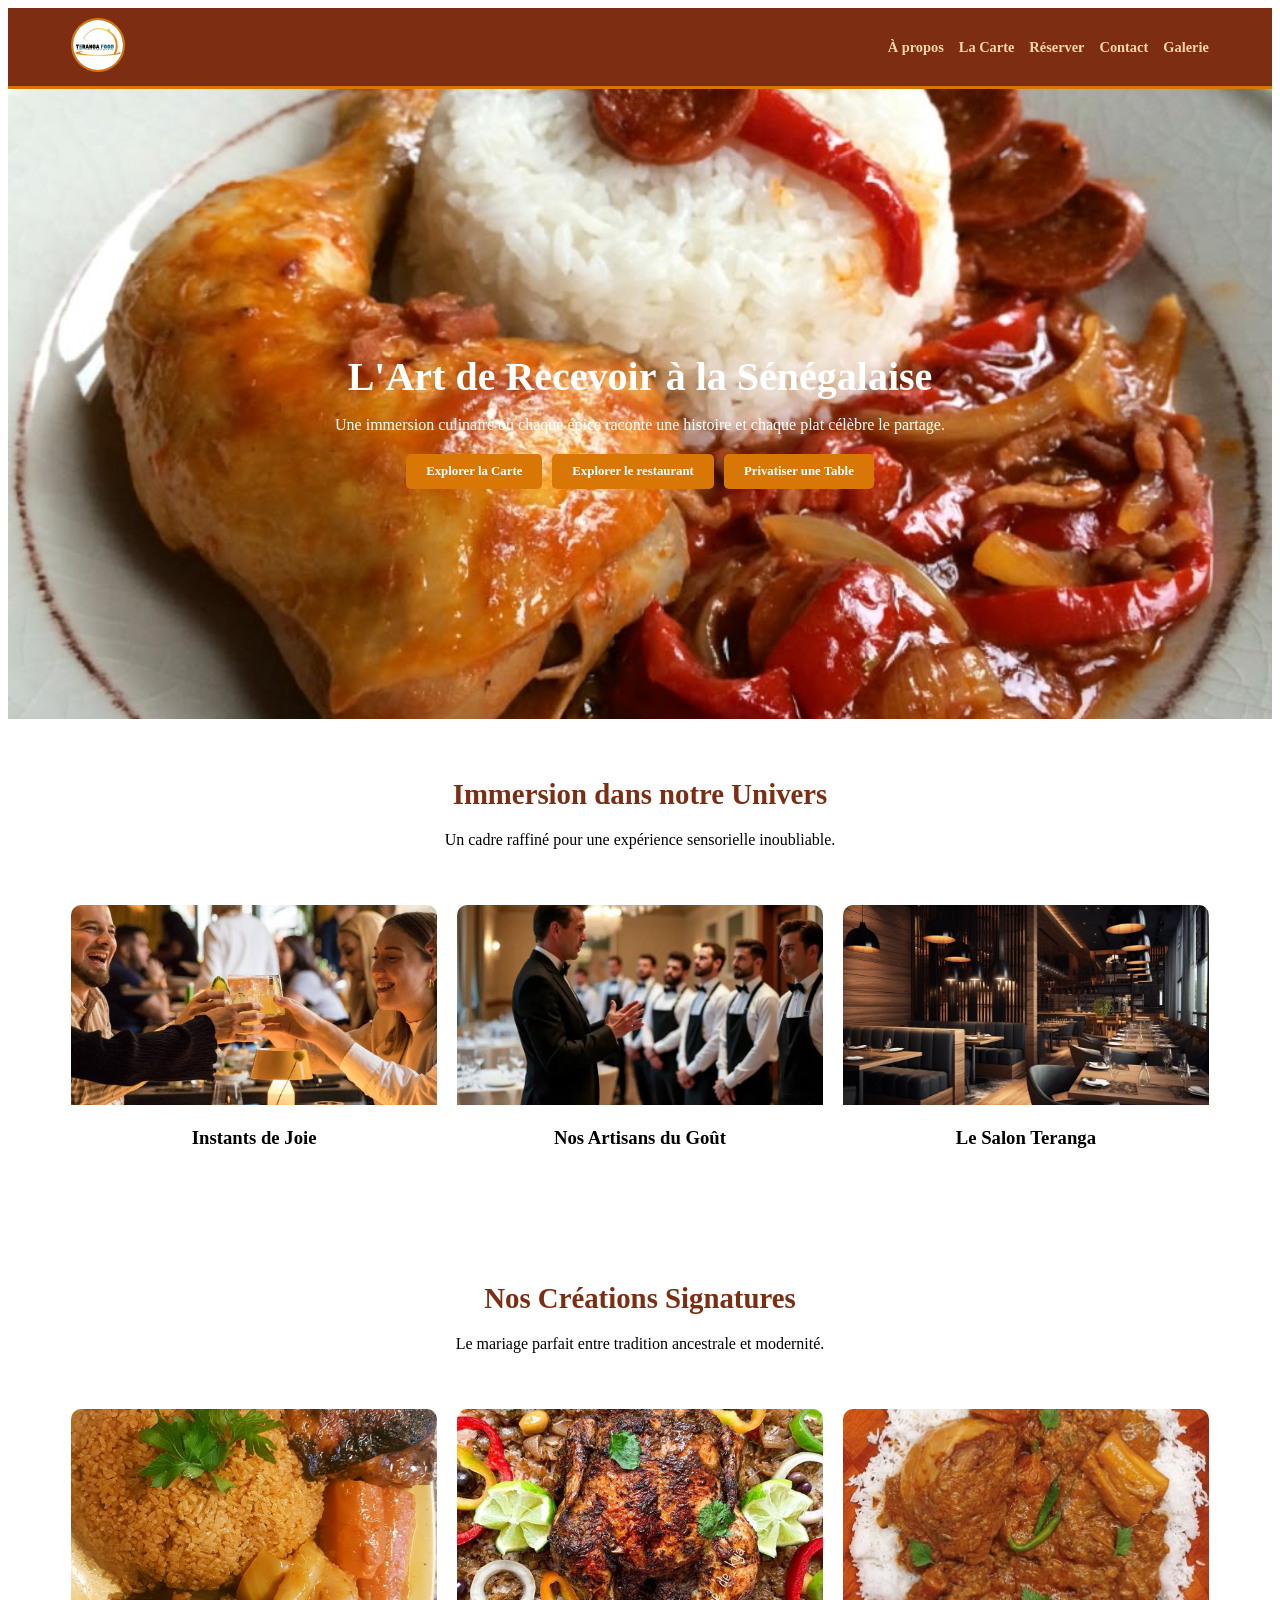
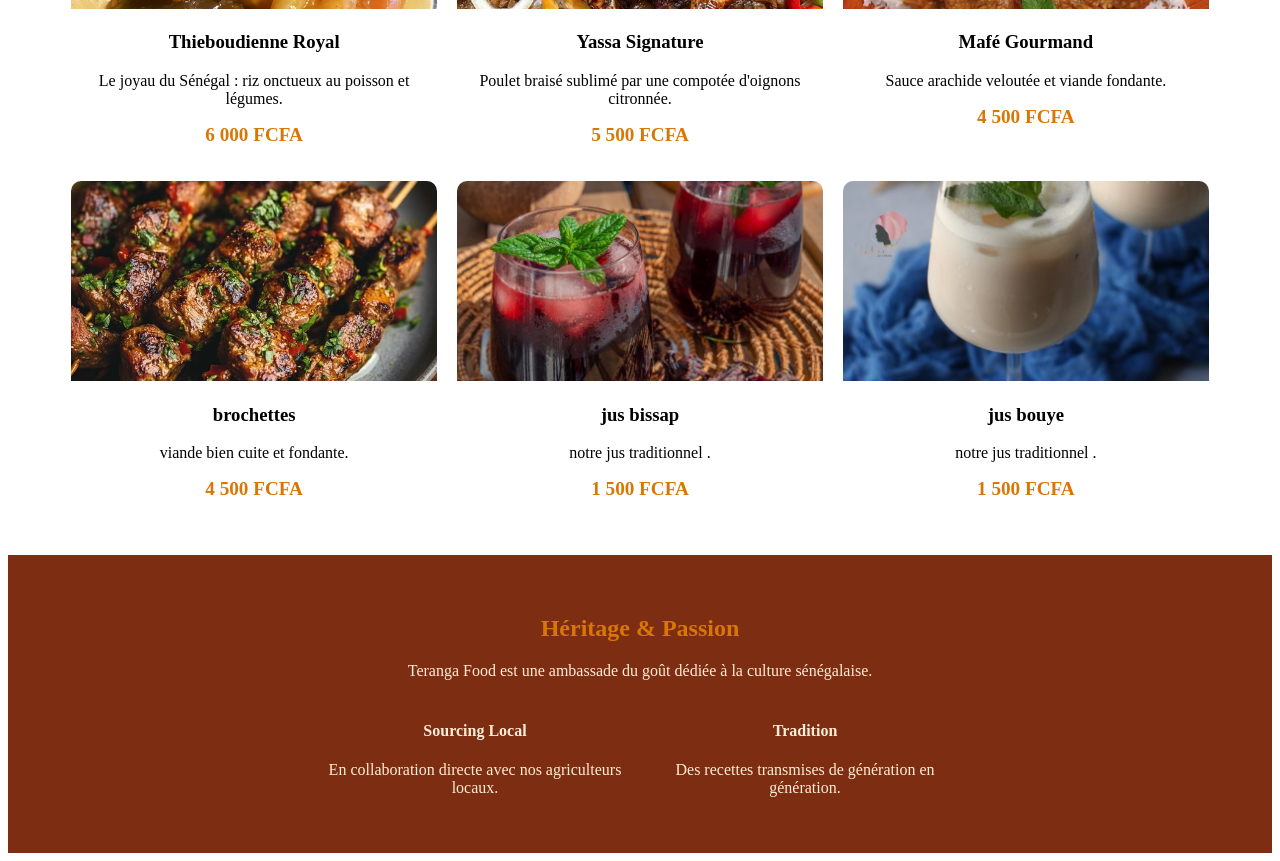
<file: index.html>
<!DOCTYPE html>
<html lang="fr">

<head>
    <meta charset="UTF-8">
    <meta name="viewport" content="width=device-width, initial-scale=1.0">
    <link rel="stylesheet" href="style.css">
    <title>Teranga Food | Excellence Culinaire Sénégalaise</title>

</head>

<body>

    <header class="navigation">
        <div class="logo">
            <img src="teranga.webp" alt="Logo Teranga">
        </div>
        <nav class="menu">
            <a href="propos.html">À propos</a>
            <a href="carte.html">La Carte</a>
            <a href="reserver.html">Réserver</a>
            <a href="contact.html">Contact</a>
            <a href="galerie.html">Galerie</a>
        </nav>
    </header>

    <section class="banniere">
        <img src="poulet.jpg" alt="Poulet Yassa" class="banniere-image">
        <div class="banniere-texte">
            <h1>L'Art de Recevoir à la Sénégalaise</h1>
            <p>Une immersion culinaire où chaque épice raconte une histoire et chaque plat célèbre le partage.</p>
            <div class="boutons">
                <a href="carte.html" class="bouton">Explorer la Carte</a>
                <a href="galerie.html" class="bouton">Explorer le restaurant</a>
                <a href="reserver.html" class="bouton">Privatiser une Table</a>
            </div>
        </div>
    </section>

    <div class="titre-section">
        <h1>Immersion dans notre Univers</h1>
        <p>Un cadre raffiné pour une expérience sensorielle inoubliable.</p>
    </div>

    <div class="grille">
        <div class="carte">
            <img src="client.jpg" alt="Ambiance">
            <h3>Instants de Joie</h3>
        </div>
        <div class="carte">
            <img src="equipe.jpg" alt="Staff">
            <h3>Nos Artisans du Goût</h3>
        </div>
        <div class="carte">
            <img src="place.jpg" alt="Salle">
            <h3>Le Salon Teranga</h3>
        </div>
    </div>


    <div class="titre-section" id="carte">
        <h1>Nos Créations Signatures</h1>
        <p>Le mariage parfait entre tradition ancestrale et modernité.</p>
    </div>

    <div class="grille">
        <div class="carte">
            <img src="thiep.jpg" alt="Thiep">
            <h3>Thieboudienne Royal</h3>
            <p>Le joyau du Sénégal : riz onctueux au poisson et légumes.</p>
            <span class="prix">6 000 FCFA</span>
        </div>
        <div class="carte">
            <img src="yassa poulet.jpg" alt="Yassa">
            <h3>Yassa Signature</h3>
            <p>Poulet braisé sublimé par une compotée d'oignons citronnée.</p>
            <span class="prix">5 500 FCFA</span>
        </div>
        <div class="carte">
            <img src="mafé.jpg" alt="Mafé">
            <h3>Mafé Gourmand</h3>
            <p>Sauce arachide veloutée et viande fondante.</p>
            <span class="prix">4 500 FCFA</span>
        </div>
        <div class="carte">
            <img src="brochette.jpg" alt="Mafé">
            <h3>brochettes</h3>
            <p> viande bien cuite et fondante.</p>
            <span class="prix">4 500 FCFA</span>
        </div>
        <div class="carte">
            <img src="bissap.jpg" alt="Mafé">
            <h3>jus bissap</h3>
            <p>notre jus traditionnel .</p>
            <span class="prix">1 500 FCFA</span>
        </div>
        <div class="carte">
            <img src="biuye.jpg" alt="Mafé">
            <h3>jus bouye</h3>
            <p>notre jus traditionnel .</p>
            <span class="prix">1 500 FCFA</span>
        </div>
    </div>
    <section class="histoire" id="propos">
        <h2 class="titre-orange">Héritage & Passion</h2>
        <p>Teranga Food est une ambassade du goût dédiée à la culture sénégalaise.</p>
        <div class="histoire-contenu">
            <div class="bloc-info">
                <h4>Sourcing Local</h4>
                <p>En collaboration directe avec nos agriculteurs locaux.</p>
            </div>
            <div class="bloc-info">
                <h4>Tradition</h4>
                <p>Des recettes transmises de génération en génération.</p>
            </div>
        </div>
    </section>
</body>

</html>
</file>
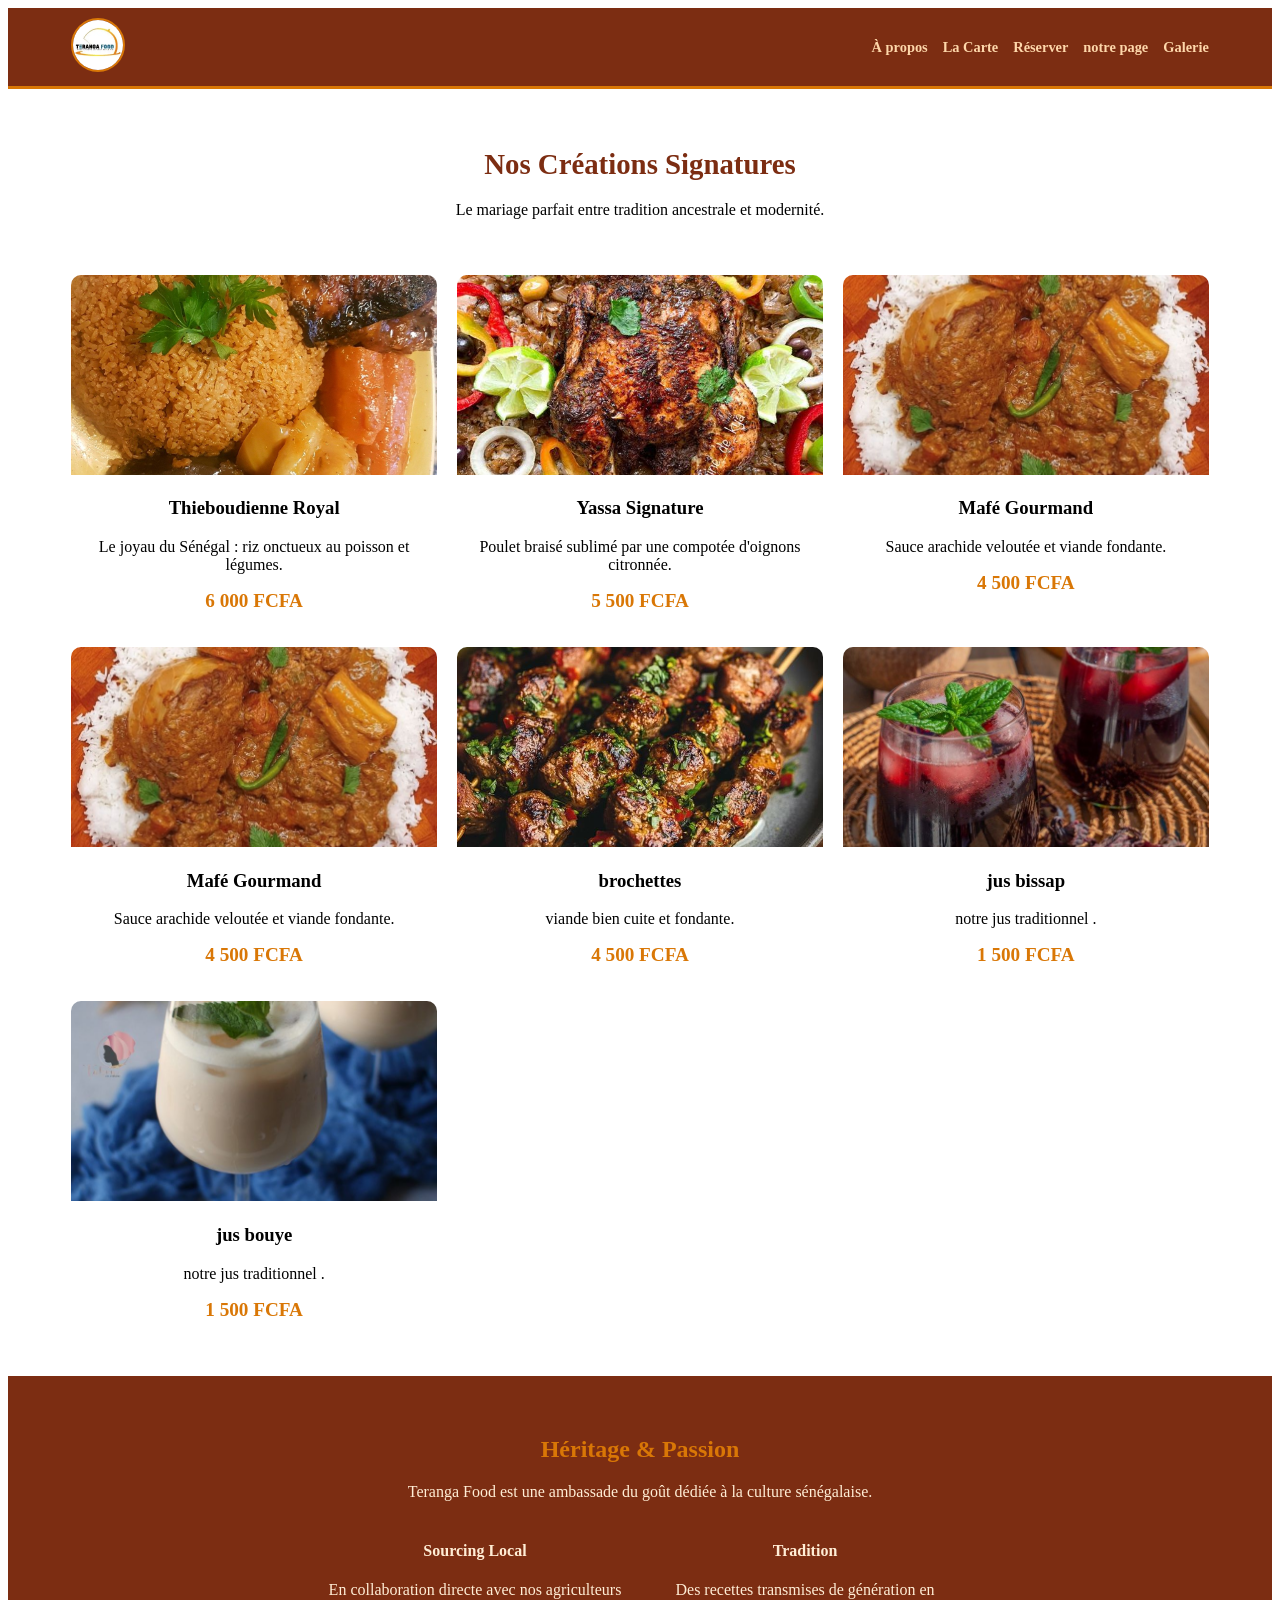
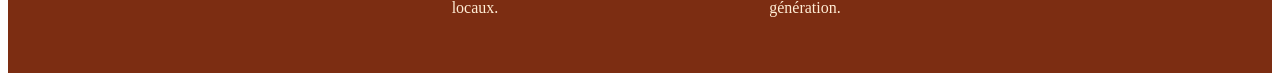
<file: carte.html>
<!DOCTYPE html>
<html lang="en">

<head>
    <meta charset="UTF-8">
    <meta name="viewport" content="width=device-width, initial-scale=1.0">
    <link rel="stylesheet" href="style.css">
    <title>la carte</title>
    <style>
       
    </style>
</head>

<body>
   <header class="navigation">
        <div class="logo">
            <img src="teranga.webp" alt="Logo Teranga">
        </div>
        <nav class="menu">
            <a href="propos.html">À propos</a>
            <a href="carte.html">La Carte</a>
            <a href="reserver.html">Réserver</a>
            <a href="index.html">notre page</a>
            <a href="galerie.html">Galerie</a>
        </nav>
    </header>
    <div class="titre-section" id="carte">
        <h1>Nos Créations Signatures</h1>
        <p>Le mariage parfait entre tradition ancestrale et modernité.</p>
    </div>

   <div class="grille">
        <div class="carte">
            <img src="thiep.jpg" alt="Thiep">
            <h3>Thieboudienne Royal</h3>
            <p>Le joyau du Sénégal : riz onctueux au poisson et légumes.</p>
            <span class="prix">6 000 FCFA</span>
        </div>
        <div class="carte">
            <img src="yassa poulet.jpg" alt="Yassa">
            <h3>Yassa Signature</h3>
            <p>Poulet braisé sublimé par une compotée d'oignons citronnée.</p>
            <span class="prix">5 500 FCFA</span>
        </div>
        <div class="carte">
            <img src="mafé.jpg" alt="Mafé">
            <h3>Mafé Gourmand</h3>
            <p>Sauce arachide veloutée et viande fondante.</p>
            <span class="prix">4 500 FCFA</span>
        </div>
                <div class="carte">
            <img src="mafé.jpg" alt="Mafé">
            <h3>Mafé Gourmand</h3>
            <p>Sauce arachide veloutée et viande fondante.</p>
            <span class="prix">4 500 FCFA</span>
        </div>
        <div class="carte">
            <img src="brochette.jpg" alt="Mafé">
            <h3>brochettes</h3>
            <p>  viande bien cuite et fondante.</p>
            <span class="prix">4 500 FCFA</span>
        </div>
        <div class="carte">
            <img src="bissap.jpg" alt="Mafé">
            <h3>jus bissap</h3>
            <p>notre jus traditionnel .</p>
            <span class="prix">1 500 FCFA</span>
        </div>
        <div class="carte">
            <img src="biuye.jpg" alt="Mafé">
            <h3>jus bouye</h3>
            <p>notre jus traditionnel .</p>
            <span class="prix">1 500 FCFA</span>
        </div>
    </div>
    <section class="histoire" id="propos">
        <h2 class="titre-orange">Héritage & Passion</h2>
        <p>Teranga Food est une ambassade du goût dédiée à la culture sénégalaise.</p>
        <div class="histoire-contenu">
            <div class="bloc-info">
                <h4>Sourcing Local</h4>
                <p>En collaboration directe avec nos agriculteurs locaux.</p>
            </div>
            <div class="bloc-info">
                <h4>Tradition</h4>
                <p>Des recettes transmises de génération en génération.</p>
            </div>
        </div>
    </section>
</body>

</html>
</file>
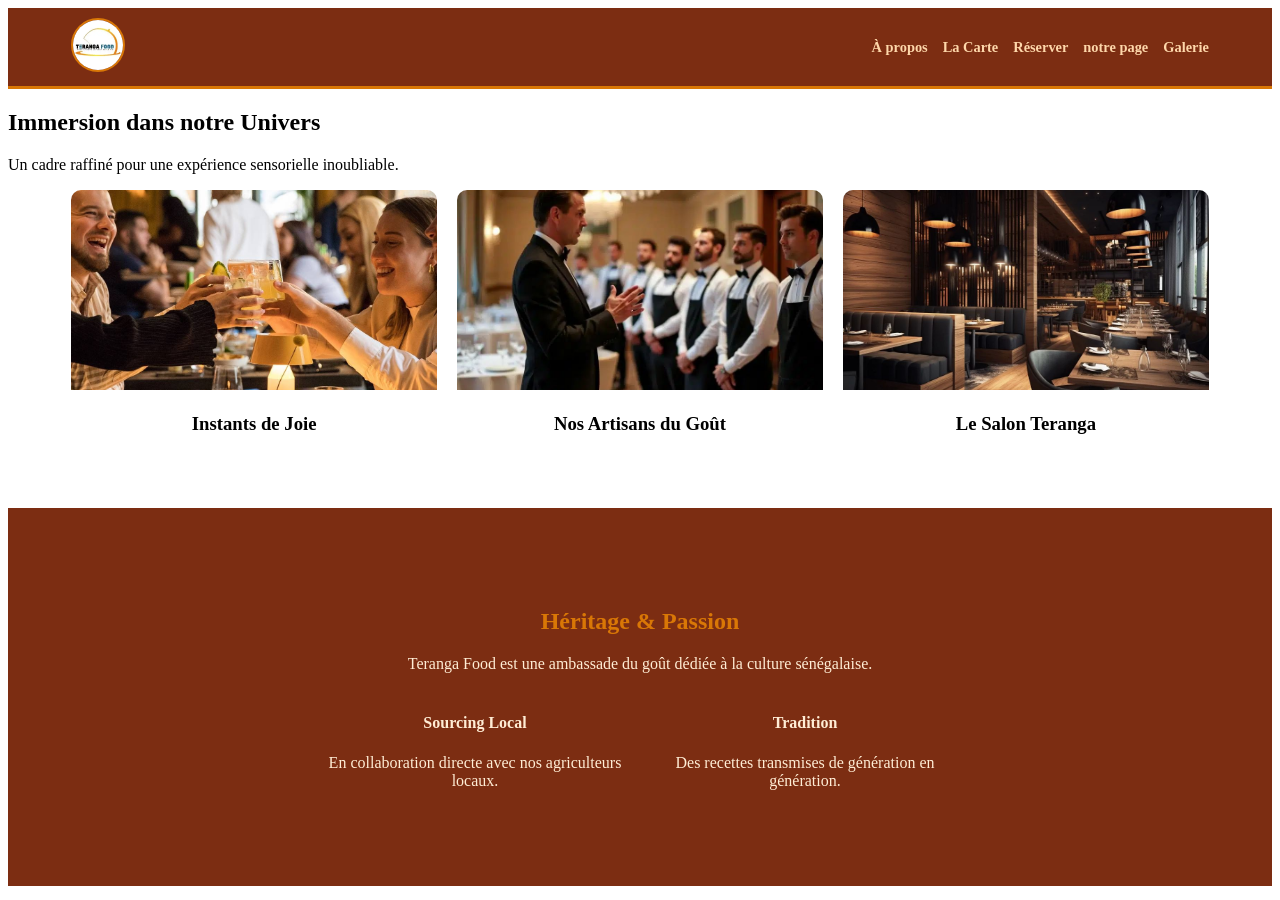
<file: galerie.html>
<!DOCTYPE html>
<html lang="en">
<head>
    <meta charset="UTF-8">
    <meta name="viewport" content="width=device-width, initial-scale=1.0">
    <title>galerie</title>
    <link rel="stylesheet" href="style.css">
</head>
<body>
  <header class="navigation">
        <div class="logo">
            <img src="teranga.webp" alt="Logo Teranga">
        </div>
        <nav class="menu">
            <a href="propos.html">À propos</a>
            <a href="carte.html">La Carte</a>
            <a href="reserver.html">Réserver</a>
            <a href="index.html">notre page</a>
            <a href="galerie.html">Galerie</a>
        </nav>
    </header>

 <div class="titre-page">
        <h2>Immersion dans notre Univers</h2>
        <p>Un cadre raffiné pour une expérience sensorielle inoubliable.</p>
    </div>

    <div class="grille">
        <div class="carte">
            <img src="client.jpg" alt="Ambiance">
            <h3>Instants de Joie</h3>
        </div>
        <div class="carte">
            <img src="equipe.jpg" alt="Staff">
            <h3>Nos Artisans du Goût</h3>
        </div>
        <div class="carte">
            <img src="place.jpg" alt="Salle">
            <h3>Le Salon Teranga</h3>
        </div>
    </div>
    
        <section class="histoire" id="propos">
       <section class="histoire" id="propos">
        <h2 class="titre-orange">Héritage & Passion</h2>
        <p>Teranga Food est une ambassade du goût dédiée à la culture sénégalaise.</p>
        <div class="histoire-contenu">
            <div class="bloc-info">
                <h4>Sourcing Local</h4>
                <p>En collaboration directe avec nos agriculteurs locaux.</p>
            </div>
            <div class="bloc-info">
                <h4>Tradition</h4>
                <p>Des recettes transmises de génération en génération.</p>
            </div>
        </div>
    </section>
</body>
</html>
</file>
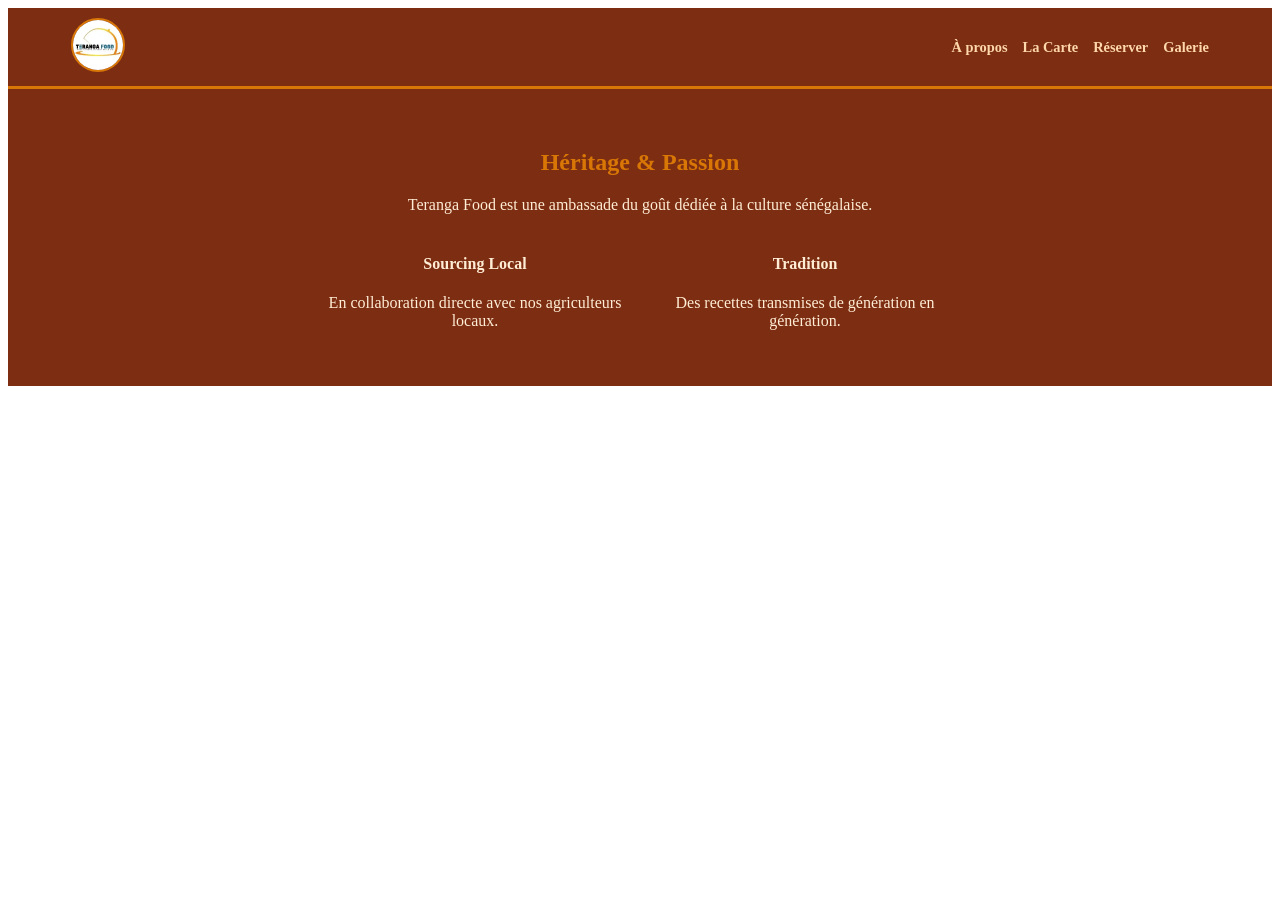
<file: propos.html>
<!DOCTYPE html>
<html lang="en">

<head>
    <meta charset="UTF-8">
    <meta name="viewport" content="width=device-width, initial-scale=1.0">
    <title>a propos</title>
    <link rel="stylesheet" href="style.css">
</head>

<body>
   <header class="navigation">
        <div class="logo">
            <img src="teranga.webp" alt="Logo Teranga">
        </div>
        <nav class="menu">
            <a href="propos.html">À propos</a>
            <a href="carte.html">La Carte</a>
            <a href="reserver.html">Réserver</a>
            <a href="galerie.html">Galerie</a>
        </nav>
    </header>
      <section class="histoire" id="propos">
        <h2 class="titre-orange">Héritage & Passion</h2>
        <p>Teranga Food est une ambassade du goût dédiée à la culture sénégalaise.</p>
        <div class="histoire-contenu">
            <div class="bloc-info">
                <h4>Sourcing Local</h4>
                <p>En collaboration directe avec nos agriculteurs locaux.</p>
            </div>
            <div class="bloc-info">
                <h4>Tradition</h4>
                <p>Des recettes transmises de génération en génération.</p>
            </div>
        </div>
    </section>

</body>

</html>
</file>
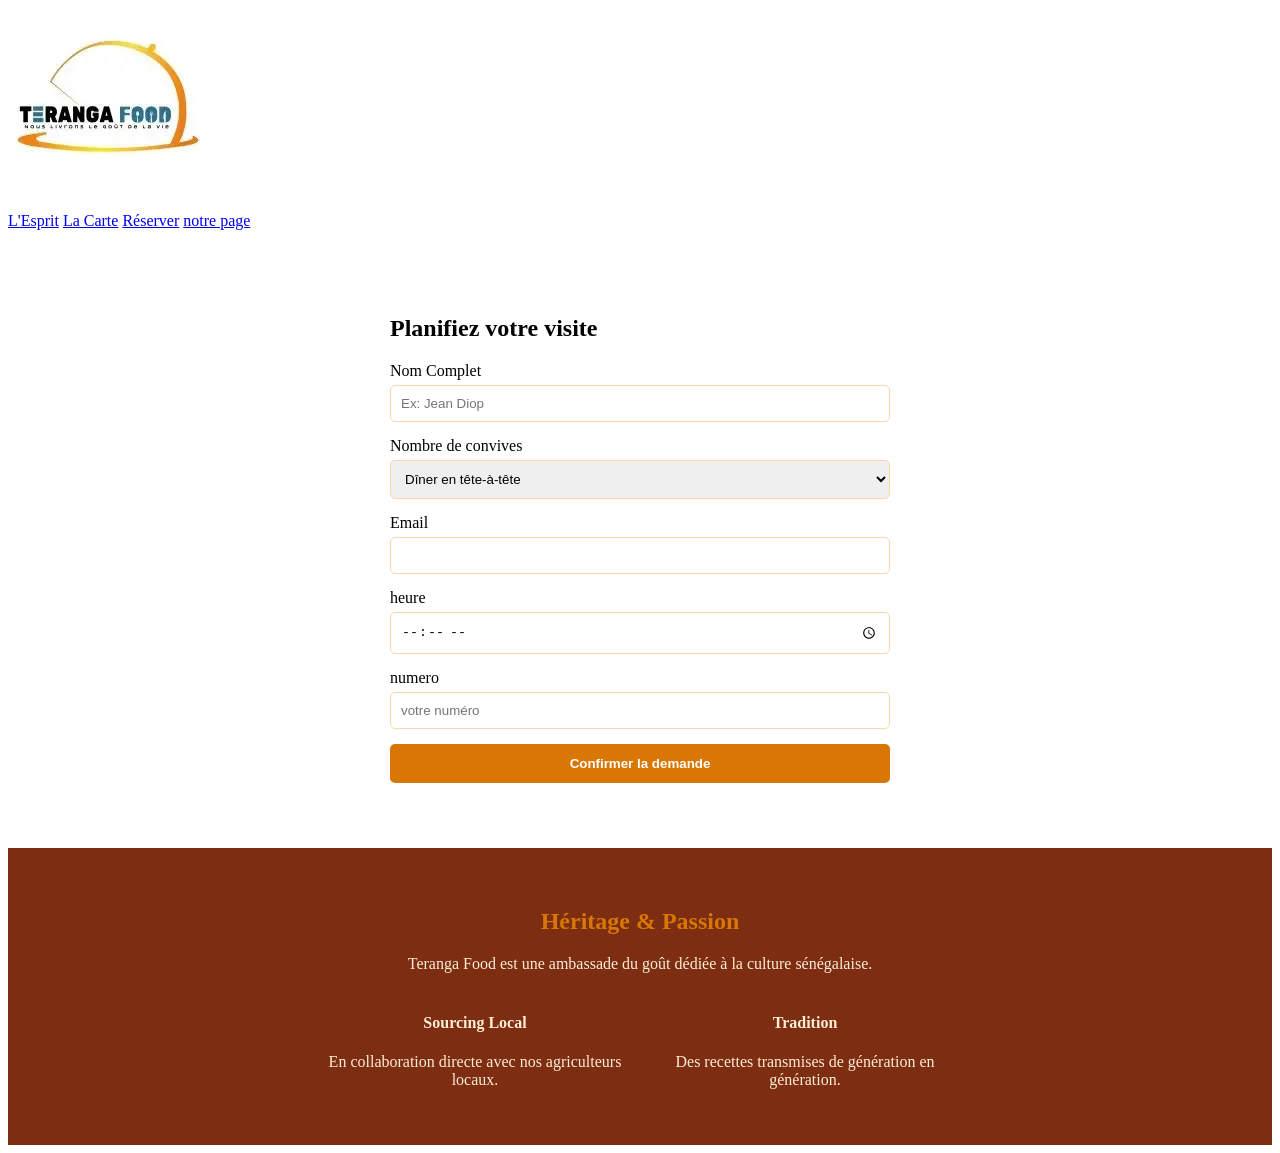
<file: reserver.html>
<!DOCTYPE html>
<html lang="en">

<head>
    <meta charset="UTF-8">
    <meta name="viewport" content="width=device-width, initial-scale=1.0">
    <title>reservation</title>
    <link rel="stylesheet" href="style.css">
</head>

<body>
    <header class="barre-navigation">
        <div class="embleme">
                <img src="teranga.webp" alt="Logo Teranga">
        </div>
        <nav class="liens-menu">
            <a href="propos.html">L'Esprit</a>
            <a href="carte.html">La Carte</a>
            <a href="galerie.html">Réserver</a>
            <a href="index.html">notre page</a>
        </nav>
    </header>
      <section class="formulaire-section" id="reserver">
        <h2>Planifiez votre visite</h2>
        <form>
            <div class="groupe-saisie">
                <label>Nom Complet</label>
                <input type="text" placeholder="Ex: Jean Diop" required>
            </div>
            <div class="groupe-saisie">
                <label>Nombre de convives</label>
                <select>
                    <option>Dîner en tête-à-tête</option>
                    <option>Table familiale (4-6)</option>
                    <option>Événement de groupe</option>
                </select>
            </div>
            <div class="groupe-saisie"><label for="email">Email</label>
                    <input type="email" id="email" name="email" required>
                </div>
                <div class="groupe-saisie"><label for="heure">heure</label>
                    <input type="time" id="heure" name="heure" required>
                </div>
                <div class="groupe-saisie"><label for="number">numero </label>
                    <input type="phone" id="phone" name="phone" placeholder="votre numéro" required>
                </div>
            <button type="submit" class="bouton-submit">Confirmer la demande</button>
        </form>
    </section>
<section class="histoire" id="propos">
        <h2 class="titre-orange">Héritage & Passion</h2>
        <p>Teranga Food est une ambassade du goût dédiée à la culture sénégalaise.</p>
        <div class="histoire-contenu">
            <div class="bloc-info">
                <h4>Sourcing Local</h4>
                <p>En collaboration directe avec nos agriculteurs locaux.</p>
            </div>
            <div class="bloc-info">
                <h4>Tradition</h4>
                <p>Des recettes transmises de génération en génération.</p>
            </div>
        </div>
    </section>
</body>

</html>
</file>
<file: style.css>
.navigation {
            display: flex;
            justify-content: space-between;
            align-items: center;
            padding: 10px 5%;
            background-color: #7C2D12;
            border-bottom: 3px solid #D97706;
            position: sticky;
            top: 0;
            z-index: 1000;
        }

        .logo img {
            height: 50px;
            width: 50px;
            border-radius: 50%;
            border: 2px solid #D97706;
        }

        .menu {
            display: flex;
            gap: 15px;
        }

        .menu a {
            text-decoration: none;
            color: #FED7AA;
            font-weight: bold;
            font-size: 0.9rem;
            transition: color 0.3s;
        }

        .menu a:hover {
            color: #FFFFFF;
        }

        .banniere {
            position: relative;
            height: 70vh;
            display: flex;
            align-items: center;
            justify-content: center;
            text-align: center;
            color: white;
            overflow: hidden;
        }

        .banniere-image {
            position: absolute;
            width: 100%;
            height: 100%;
            object-fit: cover;
            z-index: 1;
        }

        .banniere-texte {
            position: relative;
            z-index: 2;
            padding: 20px;
        }

        .banniere-texte h1 {
            font-size: 2.5rem;
            margin-bottom: 10px;
        }

        .boutons {
            display: flex;
            flex-wrap: wrap;
            justify-content: center;
            gap: 10px;
            margin-top: 20px;
        }

        .bouton {
            padding: 10px 20px;
            background-color: #D97706;
            color: white;
            text-decoration: none;
            border-radius: 5px;
            font-weight: bold;
            font-size: 0.8rem;
        }

        .titre-section {
            text-align: center;
            padding: 40px 20px;
        }

        .titre-section h1 {
            font-size: 1.8rem;
            color: #7C2D12;
        }

        .grille {
            display: grid;
            grid-template-columns: repeat(auto-fit, minmax(280px, 1fr));
            gap: 20px;
            width: 90%;
            margin: 0 auto 40px;
        }

        .carte {
            background: white;
            border-radius: 10px;
            overflow: hidden;
            text-align: center;
            padding-bottom: 15px;
        }

        .carte img {
            width: 100%;
            height: 200px;
            object-fit: cover;
        }

        .prix {
            color: #D97706;
            font-weight: bold;
            font-size: 1.2rem;
        }


        .histoire {
            background-color: #7C2D12;
            padding: 40px 20px;
            color: #FFEDD5;
            text-align: center;
        }

        .histoire-contenu {
            display: flex;
            flex-wrap: wrap;
            justify-content: center;
            gap: 30px;
            margin-top: 20px;
        }

        .bloc-info {
            max-width: 300px;
        }

        .titre-orange {
            color: #D97706;
        }

        .formulaire-section {
            max-width: 500px;
            margin: 40px auto;
            background: white;
            padding: 25px;
            border-radius: 12px;
        }

        .groupe-saisie {
            display: flex;
            flex-direction: column;
            margin-bottom: 15px;
        }

        .groupe-saisie input,
        .groupe-saisie select {
            padding: 10px;
            border: 1px solid #FED7AA;
            border-radius: 5px;
            margin-top: 5px;
        }

        .bouton-submit {
            width: 100%;
            padding: 12px;
            background-color: #D97706;
            color: white;
            border: none;
            border-radius: 5px;
            cursor: pointer;
            font-weight: bold;
        }


        @media (max-width: 768px) {
            .navigation {
                flex-direction: column;
                gap: 10px;
            }

            .menu {
                flex-wrap: wrap;
                justify-content: center;
                gap: 10px;
            }

            .banniere-texte h1 {
                font-size: 1.8rem;
            }

            .formulaire-section {
                width: 85%;
            }
        }

        @media (max-width: 480px) {
            .menu a {
                font-size: 0.8rem;
            }

            .bouton {
                width: 100%;
                text-align: center;
            }

            .titre-section h1 {
                font-size: 1.5rem;
            }
        }
</file>
